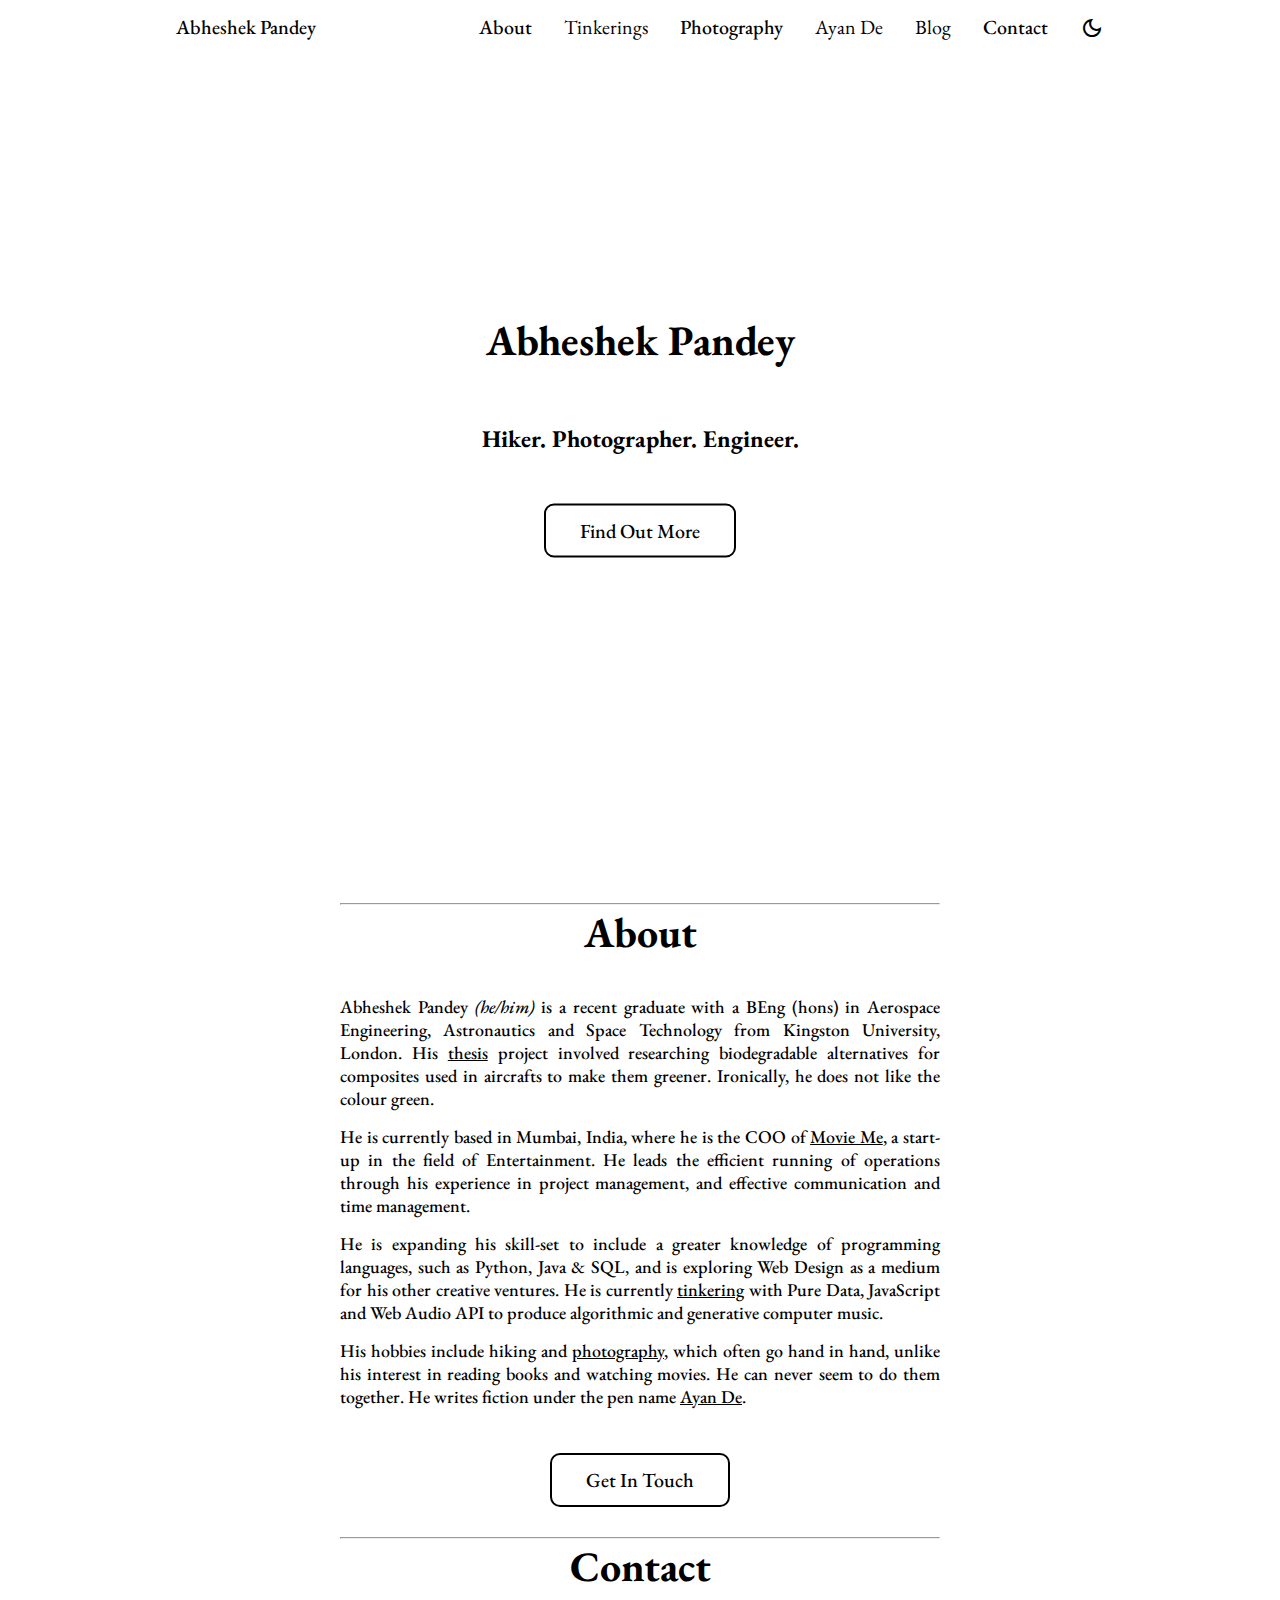
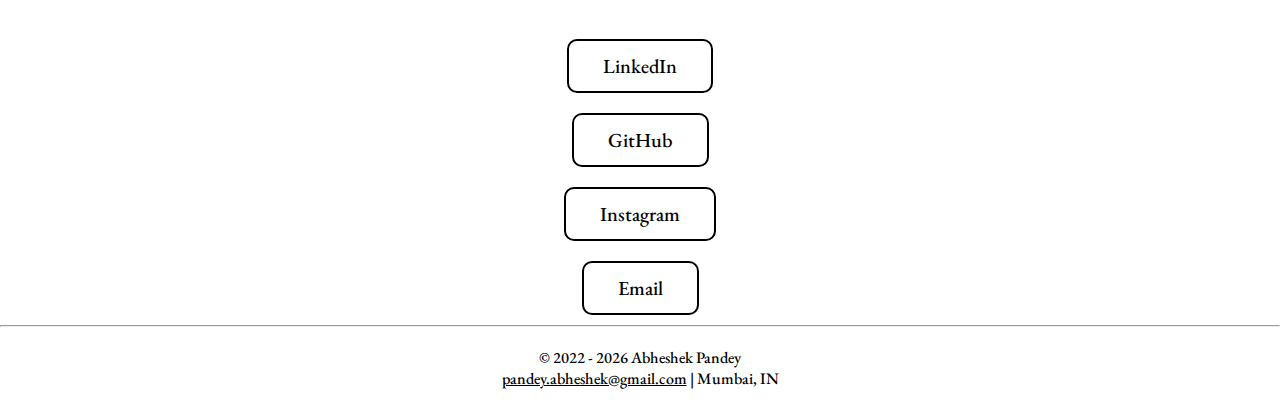
<file: index.html>
<!DOCTYPE html>
<html lang="en">
    <!--
        File: index.html
        Abheshek Pandey
        Contact: pandey.abheshek@gmail.com
        
        Abheshek  Pandey's personal website. This site has information about him,
        including details about his profile, projects, fiction writing, photography, 
        and links to his social profiles. 
        
        This site is hosted on GitHub Pages.
    -->
  <head>
        <meta name="viewport" content="width=device-width", initial-scale=1.0 charset="utf-8" />
        <!--Title-->
        <title>Abheshek Pandey</title>
        <meta name="description" content="Abheshek Pandey's personal website, which includes his profile, his projects, hobbies and blog.">
        <link rel="shortcut icon" href="/assets/favicon.png" type="image/x-icon">
        <link rel="stylesheet" href="styles/style.css">    
        <link rel="preconnect" href="https://fonts.googleapis.com">
        <link rel="preconnect" href="https://fonts.gstatic.com" crossorigin>
        <link href="https://fonts.googleapis.com/css2?family=EB+Garamond:ital,wght@0,500;0,700;1,500;1,700&family=Poppins:ital,wght@0,400;0,700;1,400;1,700&display=swap" rel="stylesheet">
        <link rel="stylesheet" href="https://fonts.googleapis.com/css2?family=Material+Symbols+Sharp:opsz,wght,FILL,GRAD@20..48,100..700,0..1,-50..200"/>
        <link rel="stylesheet" href="https://fonts.googleapis.com/css2?family=Material+Symbols+Sharp:opsz,wght,FILL,GRAD@20..48,100..700,0..1,-50..200"/>
        <link rel="stylesheet" href="https://fonts.googleapis.com/css2?family=Material+Symbols+Sharp:opsz,wght,FILL,GRAD@20..48,100..700,0..1,-50..200"/>
  </head> 

  <!--Body-->
    <body>
        <!--Header-->
        <header class="site-header" id="site-header">
            <nav class="topnav" id="myTopnav">
                <a href="/" class="logo">Abheshek Pandey</a>
                <div class="split">
                    <a href="/#about">About</a>
                    <div class="dropdown">
                        <button class="dropbtn">
                            <a href="/tinkerings.html" class="button">Tinkerings</a>
                        </button>
                            <div class="dropdown-content">
                                <a href="/tinkerings.html#code">Code</a>
                                <a href="/tinkerings.html#algorhythm">Algorhythm</a>
                                <!--<a href="#">Web Design</a>-->
                            </div>
                    </div>
                    <a href="/photography/">Photography</a>
                    <div class="dropdown">
                        <button class="dropbtn">
                            <a href="/ayande/" class="button">Ayan De</a>
                        </button>
                            <div class="dropdown-content">
                                <a href="/ayande/#about">About</a>
                                <a href="/ayande/#bibliography">Bibliography</a>
                                <a href="/ayande/#contact">Contact</a>
                            </div>
                    </div>
                    <div class="dropdown">
                        <button class="dropbtn">
                            <a href="/blog/" class="button">Blog</a>
                        </button>
                            <div class="dropdown-content">
                                <a href="/blog/">Recent</a>
                                <a href="/blog/all.html">All</a>
                            </div>
                    </div> 
                    <a href="/#contact">Contact</a>
                    <button class="iconica place-items-center" id="theme-toggle-button">
                        <span class="sun-icon">
                            <i class="material-symbols-sharp">light_mode</i>
                        </span>
                        <span class="moon-icon">
                            <i class="material-symbols-sharp">dark_mode</i>
                        </span>
                    </button>
                    <a href="javascript:void(0);" style="font-size:15px;" class="icon menuMenu" onclick="menuButton()">
                        <span class="open-menu-icon">
                            <i class="material-symbols-sharp" id="menu">menu</i>
                        </span>
                    </a>
                </div>
            </nav>
        </header>
        
        <main class="landing">

            <section class="hero" id="hero">
                <div class="hero-txt">
                    <h1>Abheshek Pandey</h1>
                    <h2>Hiker. Photographer. Engineer.</h2>
                    <a href="#about" class="hero-btn">Find Out More</a>
                </div>
            </section>

                <hr>

            <section class="about" id="about">

                <h1>About</h1>

                <p>Abheshek Pandey <em>(he/him)</em> is a recent graduate with a <abbr title="Bachelor of Engineering (honours)">BEng (hons)</abbr> in Aerospace Engineering, Astronautics and Space Technology from Kingston University, London. His <a href="/assets/abheshek-pandey-ug-thesis.pdf" target="_blank">thesis</a> project involved researching biodegradable alternatives for composites used in aircrafts to make them greener. Ironically, he does not like the colour green.</p>

                <p>He is currently based in Mumbai, India, where he is the <abbr title="Chief Operating Officer">COO</abbr> of <a href="https://justmovieme.com">Movie Me</a>, a start-up in the field of Entertainment. He leads the efficient running of operations through his experience in project management, and effective communication and time management.</p>

                <!-- <p>He is currently based in Mumbai, India, where he is a <abbr title="Computer Aided Design">CAD</abbr> &amp; <abbr title="Computer Aided Manufacture">CAM</abbr> Technician. Working either independently or collaboratively, he supports the efficient running of operations through his experience in project management, and effective communication and time management.</p> -->

                <p>He is expanding his skill-set to include a greater knowledge of programming languages, such as  Python, Java &amp; <abbr title="Structured Query Language">SQL</abbr>, and is exploring Web Design as a medium for his other creative ventures. He is currently <a href="/tinkerings.html">tinkering</a> with Pure Data, JavaScript and Web Audio API to produce algorithmic and generative computer music.</p>

                <p>His hobbies include hiking and <a href="/photography/">photography</a>, which often go hand in hand, unlike his interest in reading books and watching movies. He can never seem to do them together. He writes fiction under the pen name <a href="/ayande/" target="_blank">Ayan De</a>.</p>
                
                <a href="#contact" class="hero-btn">Get In Touch</a>

            </section>
            <hr>
            <section class="contact" id="contact"> 

                <h1>Contact</h1>

                <a href="https://www.linkedin.com/in/abheshek-pandey/" target="_blank" style="margin: 10px 0;" class="hero-btn">LinkedIn</a><br>
                <a href="https://github.com/abheshek-pandey" target="_blank" style="margin: 10px 0;" class="hero-btn">GitHub</a><br>
                <a href="https://www.instagram.com/introvertbihari/" target="_blank" style="margin: 10px 0;" class="hero-btn">Instagram</a><br>
                <a href="mailto:pandey.abheshek+abhedotin@gmail.com" target="_blank" style="margin: 10px 0;" class="hero-btn">Email</a>

            </section>



        </main>

        <footer class="site-footer">
            <hr> 
            <p>
                &copy; <span id="copyright-year"></span> Abheshek Pandey<br>
                <a href="mailto:pandey.abheshek+abhedotin@gmail.com">pandey.abheshek@gmail.com</a> | Mumbai, IN</a><br>
            </p>

        </footer>

        <script src="/scripts/script.js"></script>
    </body>
</html>
</file>
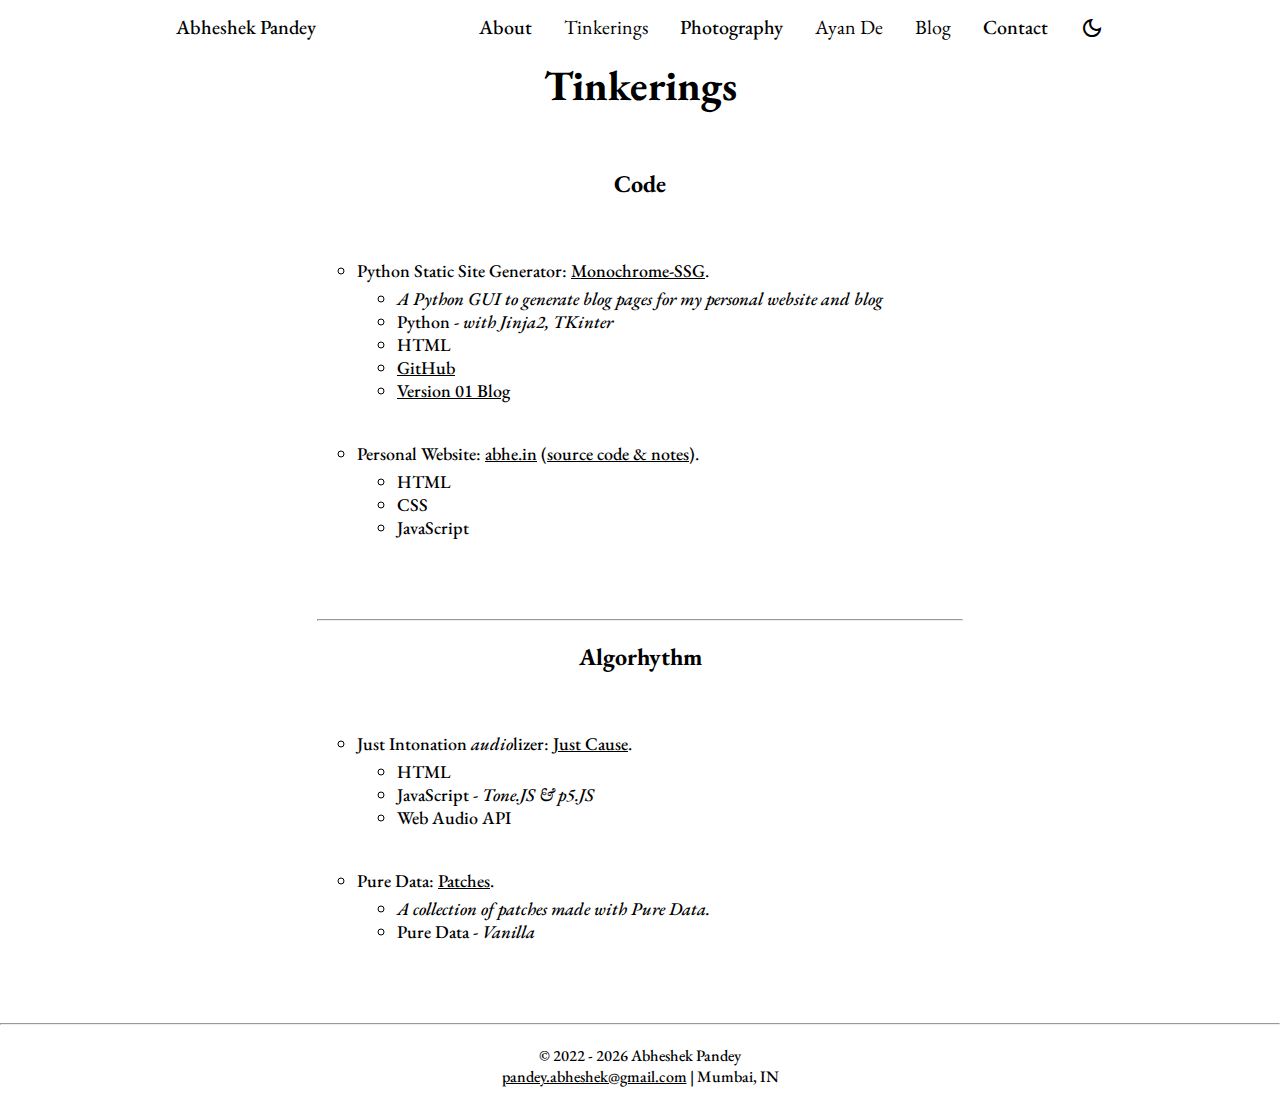
<file: tinkerings.html>
<!DOCTYPE html>
<html lang="en">
    <!--
        File: tinkerings.html
        Abheshek Pandey
        Contact: pandey.abheshek@gmail.com
        
        Abheshek  Pandey's personal website. This site has information about him,
        including details about his profile, projects, fiction writing, photography, 
        and links to his social profiles. 
        
        This site is hosted on GitHub Pages.
    -->
  <head>
        <meta name="viewport" content="width=device-width", initial-scale=1.0 charset="utf-8" />
        <!--Title-->
        <title>Abheshek Pandey</title>
        <meta name="description" content="Abheshek Pandey's personal website, which includes his profile, his projects, hobbies and blog.">
        <link rel="shortcut icon" href="/assets/favicon.png" type="image/x-icon">
        <link rel="stylesheet" href="styles/style.css">    
        <link rel="preconnect" href="https://fonts.googleapis.com">
        <link rel="preconnect" href="https://fonts.gstatic.com" crossorigin>
        <link href="https://fonts.googleapis.com/css2?family=EB+Garamond:ital,wght@0,500;0,700;1,500;1,700&family=Poppins:ital,wght@0,400;0,700;1,400;1,700&display=swap" rel="stylesheet">
        <link rel="stylesheet" href="https://fonts.googleapis.com/css2?family=Material+Symbols+Sharp:opsz,wght,FILL,GRAD@20..48,100..700,0..1,-50..200"/>
        <link rel="stylesheet" href="https://fonts.googleapis.com/css2?family=Material+Symbols+Sharp:opsz,wght,FILL,GRAD@20..48,100..700,0..1,-50..200"/>
        <link rel="stylesheet" href="https://fonts.googleapis.com/css2?family=Material+Symbols+Sharp:opsz,wght,FILL,GRAD@20..48,100..700,0..1,-50..200"/>
  </head> 

  <!--Body-->
    <body>

        <body>
            <!--Header-->
            <header class="site-header" id="site-header">
                <nav class="topnav" id="myTopnav">
                    <a href="/" class="logo">Abheshek Pandey</a>
                    <div class="split">
                        <a href="/#about">About</a>
                        <div class="dropdown">
                            <button class="dropbtn">
                                <a href="/tinkerings.html" class="button">Tinkerings</a>
                            </button>
                                <div class="dropdown-content">
                                    <a href="/tinkerings.html#code">Code</a>
                                    <a href="/tinkerings.html#algorhythm">Algorythm</a>
                                    <!--<a href="#">Web Design</a>-->
                                </div>
                        </div>
                        <a href="/photography/">Photography</a>
                        <div class="dropdown">
                            <button class="dropbtn">
                                <a href="/ayande/" class="button">Ayan De</a>
                            </button>
                                <div class="dropdown-content">
                                    <a href="/ayande/#about">About</a>
                                    <a href="/ayande/#bibliography">Bibliography</a>
                                    <a href="/ayande/#contact">Contact</a>
                                </div>
                        </div>
                        <div class="dropdown">
                            <button class="dropbtn">
                                <a href="/blog/" class="button">Blog</a>
                            </button>
                                <div class="dropdown-content">
                                    <a href="/blog/">Recent</a>
                                    <a href="/blog/all.html">All</a>
                                </div>
                        </div> 
                        <a href="/#contact">Contact</a>
                        <button class="iconica place-items-center" id="theme-toggle-button">
                            <span class="sun-icon">
                                <i class="material-symbols-sharp">light_mode</i>
                            </span>
                            <span class="moon-icon">
                                <i class="material-symbols-sharp">dark_mode</i>
                            </span>
                        </button>
                        <a href="javascript:void(0);" style="font-size:15px;" class="icon menuMenu" onclick="menuButton()">
                            <span class="open-menu-icon">
                                <i class="material-symbols-sharp" id="menu">menu</i>
                            </span>
                        </a>
                    </div>
                </nav>
            </header>
            
            <main class="landing">

                <h1>Tinkerings</h1>
    
                <section class="code" id="code">
    
                    
                        <h2>Code</h2>
                       
                        <ul>
                            <li>
                                Python Static Site Generator: <a href="https://www.abhe.in/monochrome-ssg/">Monochrome-SSG</a>.
                                <ul class="sub-list">
                                    <li><em>A Python GUI to generate blog pages for my personal website and blog</em></li>
                                    <li>Python<em> - with Jinja2, TKinter</em></li>
                                    <li>HTML</li>
                                    <li><a href="https://github.com/abheshek-pandey/monochrome-ssg/">GitHub</a></li>
                                    <li><a href="https://www.abhe.in/blog/posts/monochrome-ssg-01.html">Version 01 Blog</a></li>
                                    
                                </ul>
                            </li>
                            <li>
                                Personal  Website: <a href="https://www.abhe.in/">abhe.in</a> (<a href="https://github.com/abheshek-pandey/abheshek-pandey.github.io">source code &amp; notes</a>).
                                <ul class="sub-list">
                                    <li>HTML</li>
                                    <li>CSS</li>
                                    <li>JavaScript</li>
                                </ul>
                            </li>
                        </ul>
                    
                </section>

                <hr>
                <section class="algorhythm" id="algorhythm"> 
    
                    <h2>Algorhythm</h2>

                    <ul>
                        <li>
                            Just Intonation <em>audio</em>lizer: <a href="https://github.com/abheshek-pandey/">Just Cause</a>.
                            <ul class="sub-list">
                                <li>HTML</li>
                                <li>JavaScript<em> - Tone.JS &amp; p5.JS</em></li>
                                <li>Web Audio API</li>
                            </ul>
                        </li>
                        <li>
                            Pure Data: <a href="https://github.com/abheshek-pandey/">Patches</a>.
                            <ul class="sub-list">
                                <li><em>A collection of patches made with Pure Data.</em></li>
                                <li>Pure Data<em> - Vanilla</em></li>
                            </ul>
                        </li>
                    </ul>
    
                </section>
    
    
    
            </main>
    
            <footer class="site-footer">
                <hr> 
                <p>
                    &copy; <span id="copyright-year"></span> Abheshek Pandey<br>
                    <a href="mailto:pandey.abheshek+abhedotin@gmail.com">pandey.abheshek@gmail.com</a> | Mumbai, IN</a><br>
                </p>
    
            </footer>
    
        <script src="/scripts/script.js"></script>
    </body>
</html>
</file>
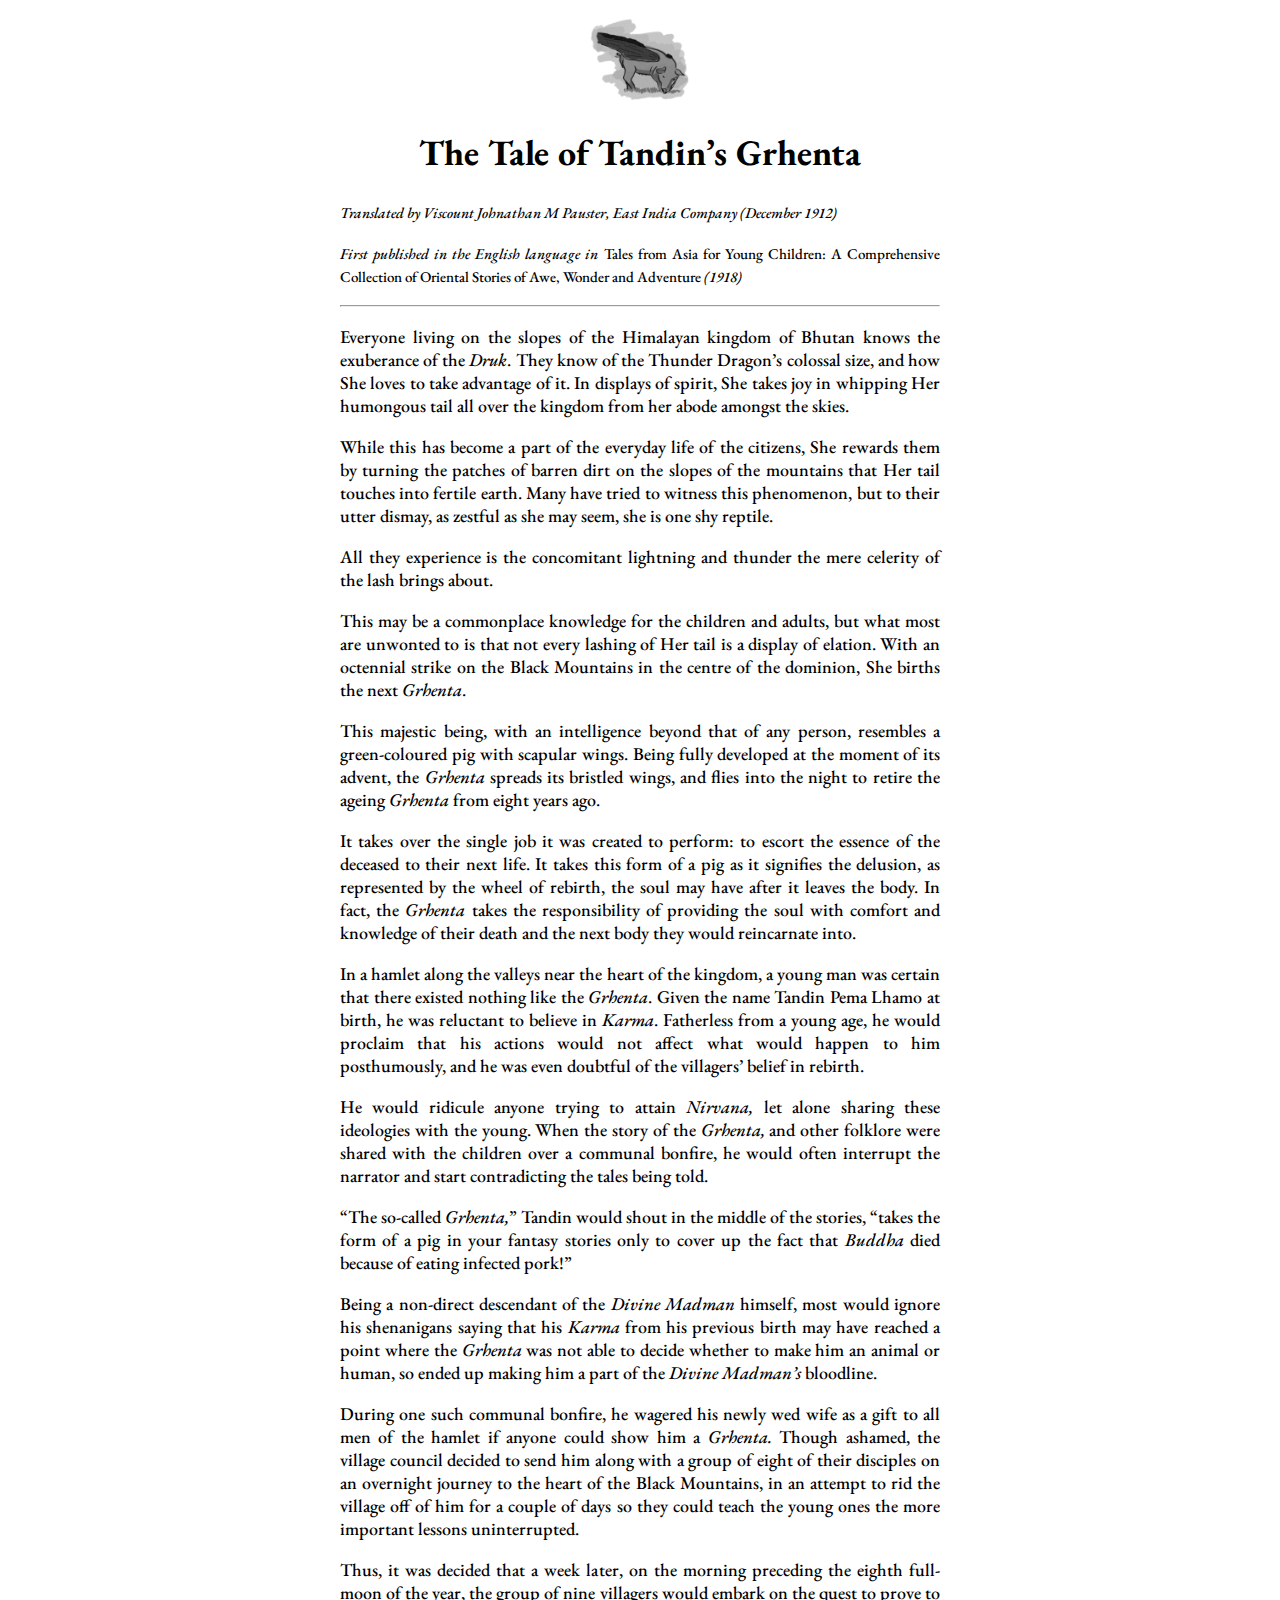
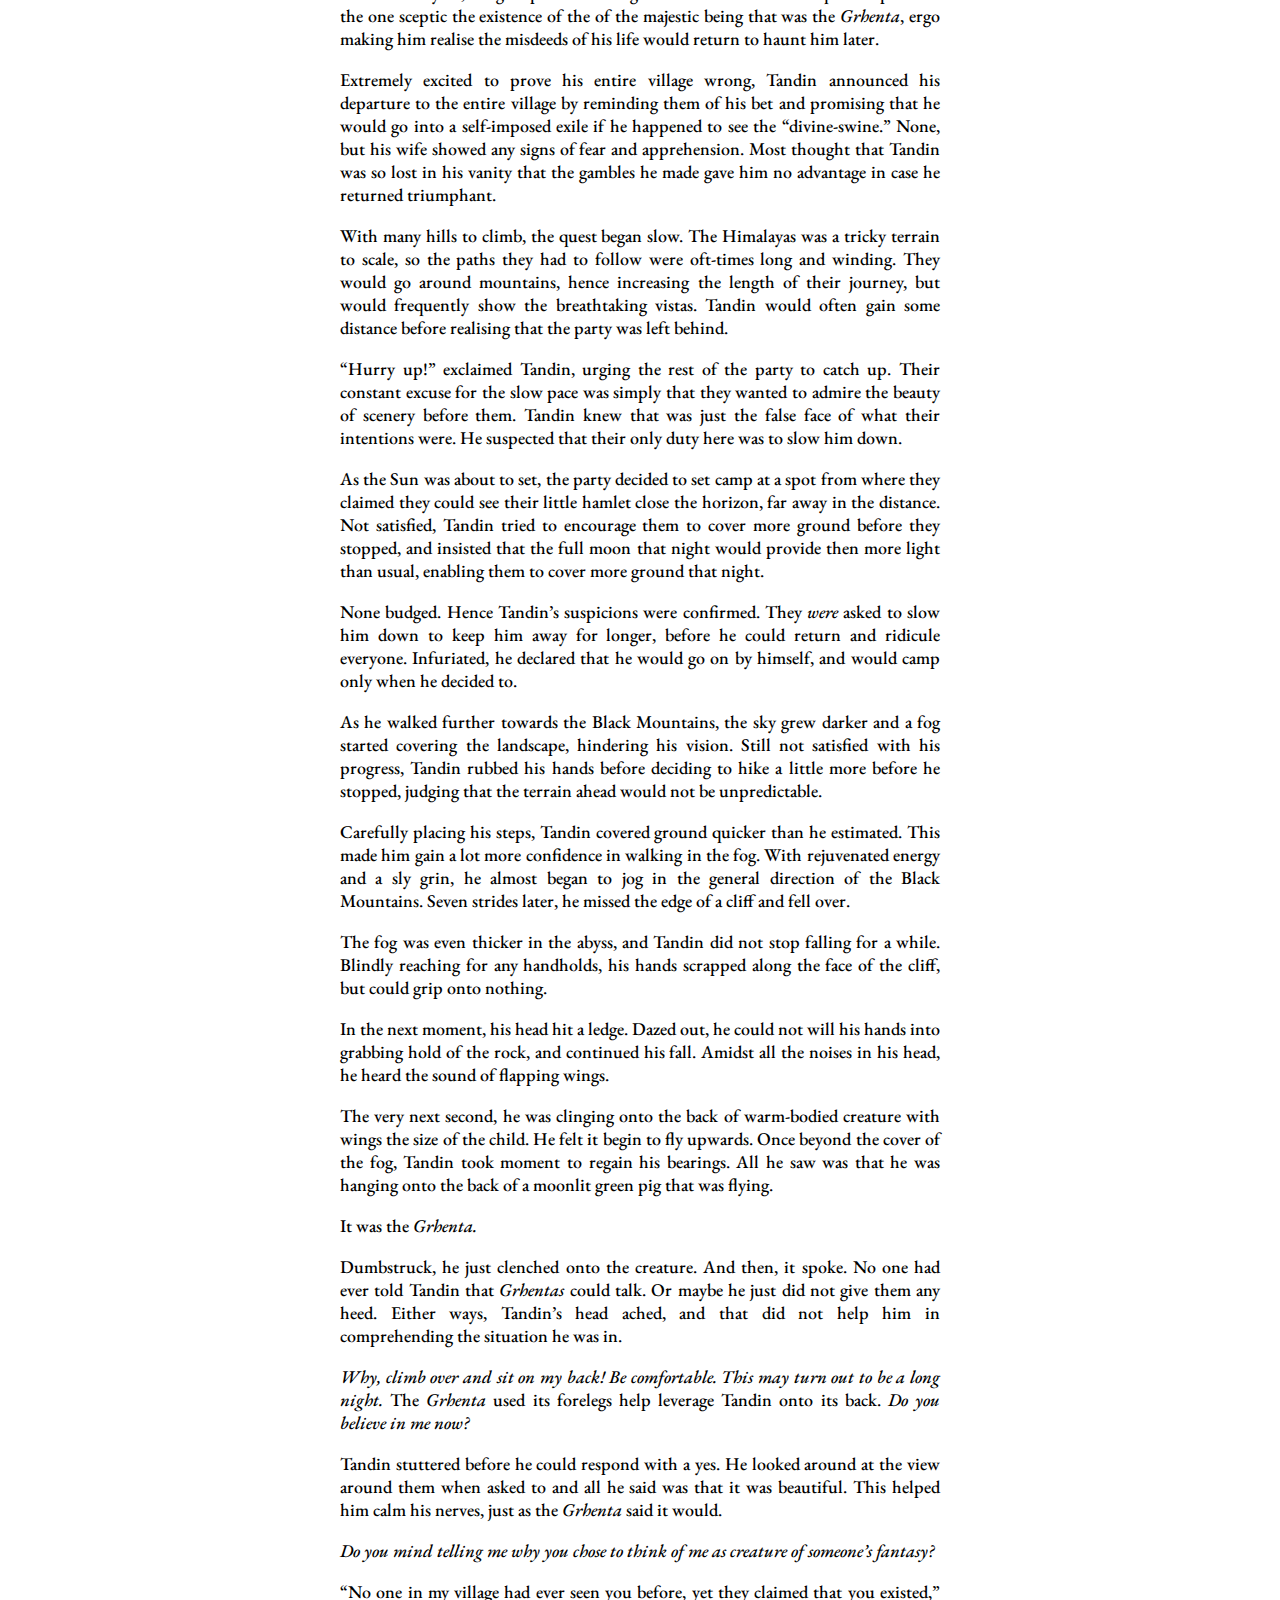
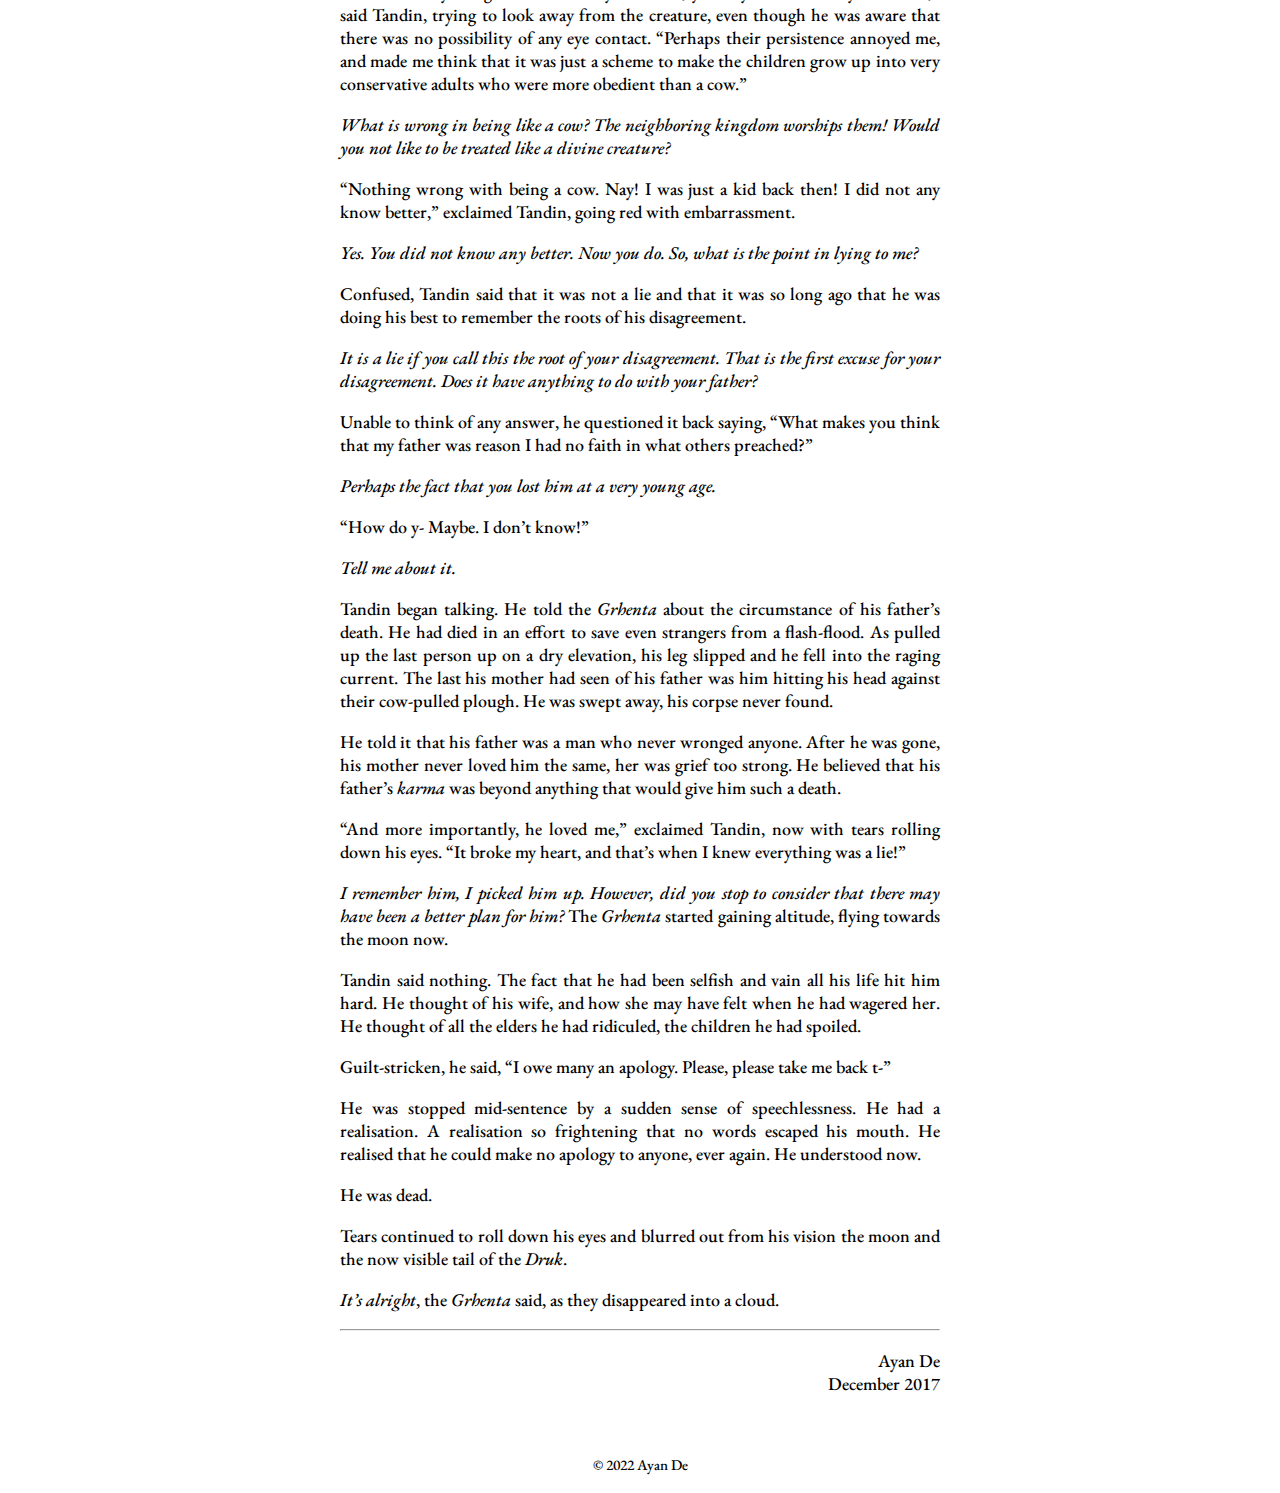
<file: Ayan-De/Fiction/tandin-s-ghrenta.html>
<!DOCTYPE html>
<html lang="en">
  <head>
    <meta name="viewport" content="width=device-width", initial-scale=1.0 charset="utf-8" />
    <!--Title-->
    <title>Ayan De - Tandin's Ghrenta</title>
    <!--favicon-->
    <link rel="shortcut icon" href="/images/favicon.png" type="image/x-icon">
    <!--CSS-->
    <link rel="stylesheet" href="/style.css">
    <!--Font import from Google Fonts-->    
    <link rel="preconnect" href="https://fonts.googleapis.com">
    <link rel="preconnect" href="https://fonts.gstatic.com" crossorigin>
    <link href="https://fonts.googleapis.com/css2?family=Courier+Prime:ital,wght@0,400;0,700;1,400;1,700&family=EB+Garamond:ital,wght@0,500;0,700;1,500;1,700&family=JetBrains+Mono&display=swap" rel="stylesheet">
  </head>

  <!--Body-->
    <body>
        <section>

            <div class="pig">
                <a href="index.html"><img src="/images/logo.png" alt="Logo: Tandin's Grenta, awaiting to fly you home"></a>
            </div>

        </section>

        <section class="content">

            <div class="fiction">
                
                <h1 id="the-tale-of-tandin-s-grhenta">The Tale of Tandin’s Grhenta</h1>
                
                <p><span><i>Translated by Viscount Johnathan M Pauster, East India Company (December 1912)</i></span></p>
                
                <p><span><i>First published in the English language in</i> Tales from Asia for Young Children: A Comprehensive Collection of Oriental Stories of Awe, Wonder and Adventure <i>(1918)</i></span></p>
                
                <hr>
                
                <p>Everyone living on the slopes of the Himalayan kingdom of Bhutan knows the exuberance of the <i>Druk</i>. They know of the Thunder Dragon’s colossal size, and how She loves to take advantage of it. In displays of spirit, She takes joy in whipping Her humongous tail all over the kingdom from her abode amongst the skies.</p>
                
                <p>While this has become a part of the everyday life of the citizens, She rewards them by turning the patches of barren dirt on the slopes of the mountains that Her tail touches into fertile earth. Many have tried to witness this phenomenon, but to their utter dismay, as zestful as she may seem, she is one shy reptile.</p>
                
                <p>All they experience is the concomitant lightning and thunder the mere celerity of the lash brings about.</p>
                
                <p>This may be a commonplace knowledge for the children and adults, but what most are unwonted to is that not every lashing of Her tail is a display of elation. With an octennial strike on the Black Mountains in the centre of the dominion, She births the next <i>Grhenta</i>.</p>
                
                <p>This majestic being, with an intelligence beyond that of any person, resembles a green-coloured pig with scapular wings. Being fully developed at the moment of its advent, the <i>Grhenta</i> spreads its bristled wings, and flies into the night to retire the ageing <i>Grhenta</i> from eight years ago.</p>
                
                <p>It takes over the single job it was created to perform: to escort the essence of the deceased to their next life. It takes this form of a pig as it signifies the delusion, as represented by the wheel of rebirth, the soul may have after it leaves the body. In fact, the <i>Grhenta</i> takes the responsibility of providing the soul with comfort and knowledge of their death and the next body they would reincarnate into.</p>
                
                <p>In a hamlet along the valleys near the heart of the kingdom, a young man was certain that there existed nothing like the <i>Grhenta</i>. Given the name Tandin Pema Lhamo at birth, he was reluctant to believe in <i>Karma</i>. Fatherless from a young age, he would proclaim that his actions would not affect what would happen to him posthumously, and he was even doubtful of the villagers’ belief in rebirth.</p>
                
                <p>He would ridicule anyone trying to attain <i>Nirvana,</i> let alone sharing these ideologies with the young. When the story of the <i>Grhenta,</i> and other folklore were shared with the children over a communal bonfire, he would often interrupt the narrator and start contradicting the tales being told.</p>
                
                <p>“The so-called <i>Grhenta,</i>” Tandin would shout in the middle of the stories, “takes the form of a pig in your fantasy stories only to cover up the fact that <i>Buddha</i> died because of eating infected pork!”</p>
                
                <p>Being a non-direct descendant of the <i>Divine Madman</i> himself, most would ignore his shenanigans saying that his <i>Karma</i> from his previous birth may have reached a point where the <i>Grhenta</i> was not able to decide whether to make him an animal or human, so ended up making him a part of the <i>Divine Madman’s</i> bloodline.</p>
                
                <p>During one such communal bonfire, he wagered his newly wed wife as a gift to all men of the hamlet if anyone could show him a <i>Grhenta.</i> Though ashamed, the village council decided to send him along with a group of eight of their disciples on an overnight journey to the heart of the Black Mountains, in an attempt to rid the village off of him for a couple of days so they could teach the young ones the more important lessons uninterrupted.</p>
                
                <p>Thus, it was decided that a week later, on the morning preceding the eighth full-moon of the year, the group of nine villagers would embark on the quest to prove to the one sceptic the existence of the of the majestic being that was the <i>Grhenta</i>, ergo making him realise the misdeeds of his life would return to haunt him later.</p>
                
                <p>Extremely excited to prove his entire village wrong, Tandin announced his departure to the entire village by reminding them of his bet and promising that he would go into a self-imposed exile if he happened to see the “divine-swine.” None, but his wife showed any signs of fear and apprehension. Most thought that Tandin was so lost in his vanity that the gambles he made gave him no advantage in case he returned triumphant.</p>
                
                <p>With many hills to climb, the quest began slow. The Himalayas was a tricky terrain to scale, so the paths they had to follow were oft-times long and winding. They would go around mountains, hence increasing the length of their journey, but would frequently show the breathtaking vistas. Tandin would often gain some distance before realising that the party was left behind.</p>
                
                <p>“Hurry up!” exclaimed Tandin, urging the rest of the party to catch up. Their constant excuse for the slow pace was simply that they wanted to admire the beauty of scenery before them. Tandin knew that was just the false face of what their intentions were. He suspected that their only duty here was to slow him down.</p>
                
                <p>As the Sun was about to set, the party decided to set camp at a spot from where they claimed they could see their little hamlet close the horizon, far away in the distance. Not satisfied, Tandin tried to encourage them to cover more ground before they stopped, and insisted that the full moon that night would provide then more light than usual, enabling them to cover more ground that night.</p>
                
                <p>None budged. Hence Tandin’s suspicions were confirmed. They <i>were</i> asked to slow him down to keep him away for longer, before he could return and ridicule everyone. Infuriated, he declared that he would go on by himself, and would camp only when he decided to.</p>
                
                <p>As he walked further towards the Black Mountains, the sky grew darker and a fog started covering the landscape, hindering his vision. Still not satisfied with his progress, Tandin rubbed his hands before deciding to hike a little more before he stopped, judging that the terrain ahead would not be unpredictable.</p>
                
                <p>Carefully placing his steps, Tandin covered ground quicker than he estimated. This made him gain a lot more confidence in walking in the fog. With rejuvenated energy and a sly grin, he almost began to jog in the general direction of the Black Mountains. Seven strides later, he missed the edge of a cliff and fell over.</p>
                
                <p>The fog was even thicker in the abyss, and Tandin did not stop falling for a while. Blindly reaching for any handholds, his hands scrapped along the face of the cliff, but could grip onto nothing.</p>
                
                <p>In the next moment, his head hit a ledge. Dazed out, he could not will his hands into grabbing hold of the rock, and continued his fall. Amidst all the noises in his head, he heard the sound of flapping wings.</p>
                
                <p>The very next second, he was clinging onto the back of warm-bodied creature with wings the size of the child. He felt it begin to fly upwards. Once beyond the cover of the fog, Tandin took moment to regain his bearings. All he saw was that he was hanging onto the back of a moonlit green pig that was flying.</p>
                
                <p>It was the <i>Grhenta.</i></p>
                
                <p>Dumbstruck, he just clenched onto the creature. And then, it spoke. No one had ever told Tandin that <i>Grhentas</i> could talk. Or maybe he just did not give them any heed. Either ways, Tandin’s head ached, and that did not help him in comprehending the situation he was in.</p>
                
                <p><i>Why, climb over and sit on my back! Be comfortable. This may turn out to be a long night.</i> The <i>Grhenta</i> used its forelegs help leverage Tandin onto its back. <i>Do you believe in me now?</i></p>
                
                <p>Tandin stuttered before he could respond with a yes. He looked around at the view around them when asked to and all he said was that it was beautiful. This helped him calm his nerves, just as the <i>Grhenta</i> said it would.</p>
                
                <p><i>Do you mind telling me why you chose to think of me as creature of someone’s fantasy?</i></p>
                
                <p>“No one in my village had ever seen you before, yet they claimed that you existed,” said Tandin, trying to look away from the creature, even though he was aware that there was no possibility of any eye contact. “Perhaps their persistence annoyed me, and made me think that it was just a scheme to make the children grow up into very conservative adults who were more obedient than a cow.”</p>
                
                <p><i>What is wrong in being like a cow? The neighboring kingdom worships them! Would you not like to be treated like a divine creature?</i></p>
                
                <p>“Nothing wrong with being a cow. Nay! I was just a kid back then! I did not any know better,” exclaimed Tandin, going red with embarrassment.</p>
                
                <p><i>Yes. You did not know any better. Now you do. So, what is the point in lying to me?</i></p>
                
                <p>Confused, Tandin said that it was not a lie and that it was so long ago that he was doing his best to remember the roots of his disagreement.</p>
                
                <p><i>It is a lie if you call this the root of your disagreement. That is the first excuse for your disagreement. Does it have anything to do with your father?</i></p>
                
                <p>Unable to think of any answer, he questioned it back saying, “What makes you think that my father was reason I had no faith in what others preached?”</p>
                
                <p><i>Perhaps the fact that you lost him at a very young age.</i></p>
                
                <p>“How do y- Maybe. I don’t know!”</p>
                
                <p><i>Tell me about it.</i></p>
                
                <p>Tandin began talking. He told the <i>Grhenta</i> about the circumstance of his father’s death. He had died in an effort to save even strangers from a flash-flood. As pulled up the last person up on a dry elevation, his leg slipped and he fell into the raging current. The last his mother had seen of his father was him hitting his head against their cow-pulled plough. He was swept away, his corpse never found.</p>
                
                <p>He told it that his father was a man who never wronged anyone. After he was gone, his mother never loved him the same, her was grief too strong. He believed that his father’s <i>karma</i> was beyond anything that would give him such a death.</p>
                
                <p>“And more importantly, he loved me,” exclaimed Tandin, now with tears rolling down his eyes. “It broke my heart, and that’s when I knew everything was a lie!”</p>
                
                <p><i>I remember him, I picked him up. However, did you stop to consider that there may have been a better plan for him?</i> The <i>Grhenta</i> started gaining altitude, flying towards the moon now.</p>
                
                <p>Tandin said nothing. The fact that he had been selfish and vain all his life hit him hard. He thought of his wife, and how she may have felt when he had wagered her. He thought of all the elders he had ridiculed, the children he had spoiled.</p>
                
                <p>Guilt-stricken, he said, “I owe many an apology. Please, please take me back t-”</p>
                
                <p>He was stopped mid-sentence by a sudden sense of speechlessness. He had a realisation. A realisation so frightening that no words escaped his mouth. He realised that he could make no apology to anyone, ever again. He understood now.</p>
                
                <p>He was dead.</p>
                
                <p>Tears continued to roll down his eyes and blurred out from his vision the moon and the now visible tail of the <i>Druk</i>.</p>
                
                <p><i>It’s alright</i>, the <i>Grhenta</i> said, as they disappeared into a cloud.</p>
                
                <hr>
                
                <p style="text-align: right;">Ayan De
                <br>    
                December 2017</p>
                
                <br>
                
                <p style="text-align: center;"><span>&copy; 2022 Ayan De</span></p>

            </div>
        </section>

    </body>
</html>
</file>
<file: styles/style.css>
/*Custom Properties*/
:root{
  --text-color: rgb(0, 0, 0);
  --text-color-alt: #464646;
  --primary-bg-color: #ffffff;
  --secondary-bg-color: #ffffff;
  --hover-color: #ddd;
  --tertiary-color: var(--hover-color);
  --shadow-color: 5px 5px 15px 5px rgba(0,0,0,0.2);
  --link-color: var(--text-color);
  --header-text: 20px;
  --body-text: 18px;
  --footer-text: 16px;

  --font-family: 'EB Garamond', serif;
  --font-size-xs: 1.2rem;
  --font-size-sm: 1.6rem;
  --font-size-md: 2.4rem;
  --font-size-lg: 3rem;
  --font-size-xl: 4rem;

  --gap: 2rem;
  --margin-sm: 2rem;
  --margin-md: 3rem;
  --item-min-height-sm: 20rem;
  --item-min-height-md: 30rem;
}
/* Base Styles*/
*{
  margin: 0;
  padding: 0;
  box-sizing: border-box;
}

html{
  /*font-size: 10px;*/
  /* font-size: 62.5%; */
  scroll-behavior: smooth;
}


/* ----- || Body ----- */


body.dark-theme{
  --text-color: rgba(255, 255, 255, 0.85);
  --text-color-alt: #e62492;
  --primary-bg-color: #121212;
  --secondary-bg-color: #333333;
  --hover-color: #333333;
  --transparent-light-color: #252830;
  --transparent-dark-color: rgba(0,0,0,0.1);
  --shadow-color: 5px 5px 15px 5px rgba(0, 0, 0, 0.726);
  --font-family: 'Poppins', sans-serif;
  --link-color: var(--text-color-alt);
  --header-text: 18px;
  --body-text: 16px;
  --footer-text: 14px;
}

body {  
  margin:0;
  font-family: var(--font-family);
  font-weight: 500;
  background-color: var(--primary-bg-color);
  color: var(--text-color);
  min-height: 100vh;
  display: flex;
  flex-direction: column;
}

p {
  font-size: var(--body-text);
}


/* || Header */

.site-header{
  background-color: var(--secondary-bg-color);
  color: var(--text-color);
  font-size: var(--header-text);
  z-index: 999;
}

.topnav {
  max-width: 960px;
  margin: auto;
  overflow: hidden;
  background-color: transparent;
}

.topnav .split{
  float: right;
}

.topnav a {
float: left;
display: block;
color: inherit;
text-align: center;
padding: 14px 16px;
text-decoration: none;
font-size: inherit;
}

.topnav .icon {
display: none;
}

.iconica{
font-size: var(--header-text);    
border: none;
outline: none;
color: inherit;
padding: 16px 16px 12px;
background-color: inherit;
font-family: inherit;
margin: 0;

} 

.dropdown {
float: left;
overflow: hidden;
}

.dropdown .dropbtn{
font-size: 17px;    
border: none;
outline: none;
color: inherit;
padding: 14px 16px;
background-color: inherit;
font-family: inherit;
margin: 0;
}

.dropdown-content {
display: none;
position: absolute;
background-color: var(--secondary-bg-color);
min-width: 160px;
box-shadow: 5px 5px 15px 5px rgba(0,0,0,0.2);
z-index: 1;
}

.dropdown-content a {
float: none;
color: inherit;
padding: 12px 16px;
font-size: inherit;
text-decoration: none;
display: block;
text-align: left;
}

.dropdown-content a:hover {
background-color: var(--hover-color);
}

.dropdown:hover .dropdown-content {
  display: block;
}

.dark-theme .topnav a:hover, .dark-theme .dropdown:hover .dropbtn, .iconica:hover {
  color: var(--text-color-alt);
}

.dark-theme .dropdown-content a:hover {
  background-color: inherit;
}

/* -------------------------- */

button a.button{
  padding: 0px 0px;
  font-size: var(--header-text);
}


.topnav a:not(.dropdown-content a,.dark-theme .topnav a):after{
  content: '';
  width: 0%;
  height: 1px;
  background: var(--text-color);
  display:block;
  margin: auto;
  transition: 500ms;
}
.topnav a:not(.dropdown-content a,.dark-theme .topnav a):hover::after {
  width: 100%;
}

/* -------------------------- */

@media screen and (max-width: 959px) {
  .topnav .split{
  float: none;
  }
}

@media screen and (max-width: 600px) {
.topnav .split a, .dropdown .dropbtn, .iconica {
  display: none;
}
.topnav a.icon {
  float: right;
  display: block;
}
.topnav a:not(.dropdown-content a,.dark-theme .topnav a):hover::after {
  width: 0%;
}
}

@media screen and (max-width: 600px) {
.topnav.responsive {
  position: relative;
  }
.topnav.responsive .icon {
  position: absolute;
  right: 0;
  top: 0;
}

.topnav.responsive a {
  float: none;
  display: block;
  text-align: left;
}
.topnav.responsive .dropdown {float: none;}
.topnav.responsive .dropdown-content {
  position: relative;
  }
  .topnav.responsive .dropdown-content{
      display: none;
  }

.topnav.responsive .dropdown .dropbtn,
.topnav.responsive .iconica  {
  display: block;
  width: 100%;
  text-align: left;
}
.topnav.topnav.responsive a:not(.dropdown-content a,.dark-theme .topnav a):hover::after {
  width: 0%;
}
}

/* || Theme Buttons */

.sun-icon{
  display: none;
}

.dark-theme .moon-icon{
  display: none;
}

.dark-theme .sun-icon{
  display: block;
}


main{
  max-width: 960px;
  margin: auto;
  padding: 0 2%;
  color: var(--text-color);
  font-size: var(--font-size-sm);
}

/* || Footer */

footer.site-footer {
  margin-top: auto;
}
footer.site-footer p{
  padding: 20px 0;
  margin: 0;
  font-size: var(--footer-text);
  font-weight: 500;
  text-align: center;
  background-color: var(--primary-bg-color);
}
footer.site-footer a{
  color: var(--link-color);
}


/* || Main  */

main{
  margin-top: auto;
}

main a {
  color: var(--link-color);
}

.bibliography ul{
  margin:auto;
  text-align: left;
  font-size: var(--body-text);
  max-width: 600px;;
}

  main.landing{
    padding: 0 5%;
    text-align: center;
  }

  main.landing abbr{
    text-decoration: none;
  }

  main.landing p{
    margin: auto;
    margin-bottom: 15px;
    text-align: justify;
    max-width: 600px;
  }

  main.landing h1{
    margin: auto;
    margin-bottom: 35px;
    text-align: center;
    font-size: 42px;
  }
  main.landing h2{
      font-size: 24px;
      padding: 20px;
  }

  main.landing ul{
    padding: 40px;
    text-align: left;
    font-size: var(--body-text);
    list-style:circle;
  }
  main.landing ul.sub-list{
    margin: 0;
    padding-top: 5px;
  }

  main .hero{
    height: calc(100vh - 55px);
    text-align: center;
  }

  main .hero .hero-txt {
    width: 90%;
    position: absolute;
    top: 50%;
    left: 50%;
    transform: translate(-50%,-50%);
  }

  main .hero-btn{
    display: inline-block;
    text-decoration: none;
    color: var(--text-color);
    border: 2px solid;
    border-color: var(--link-color);
    border-radius: 10px;
    padding: 12px 34px;
    background: transparent;
    position: relative;
    cursor: pointer;
    font-size: 20px;
    margin: 30px 0;
    transition: 500ms;
  }
  main .hero-btn:hover{
    box-shadow: var(--shadow-color); 
  }



  /*Fiction*/
    main.fiction {
        margin:auto;
        max-width: 90%;
        width: 600px;
    }
        main.fiction h1{
            font-size: 36px;
            font-weight: 700;
            text-align: center;
        }
        main.fiction p{
            font-size: var(--body-text);
            font-weight: 500;
            text-align: justify;
            margin: 10 px;
            padding: 10px;
        }
        main.fiction figure{
            display: block;
            margin-left: auto;
            margin-right: auto;
            width: 50%;
        }
        main.fiction figcaption{
          text-align: center;
          font-style: italic;
        }

        /*Blog*/

      .blog-title p{
        font-size: 40px;
        text-decoration: underline;
        font-weight: 700;
        text-align: center;
        font-style: italic;
      }

      .blog-meta p{
        font-size: var(--body-text);
      }

      main.blog {
      margin:auto;
      max-width: 90%;
      width: 800px;
      
  }
      main.blog h1{
          font-size: 42px;
          font-weight: 700;
          text-align: center;
      }

      main.blog h2{
        font-size: 36px;
        font-weight: 700;
    }


      main.blog p{
          font-size: var(--body-text);
          font-weight: 500;
          text-align: justify;
          margin: 10px 0px;
          padding: 5px 0px;
      }
      main.blog img{
          display: block;
          margin-left: auto;
          margin-right: auto;
          width: 50%;
      }
      main.blog figcaption{
        text-align: center;
        font-style: italic;
      }

      main.blog ul{
        font-size: var(--body-text);
        list-style: circle;
        margin-left: 30px;
      }


/* || Syntaxbody.dark-theme .codehiliteing */

  pre {
    overflow-x: auto;
    white-space: pre-wrap;
    white-space: -moz-pre-wrap;
    white-space: -pre-wrap;
    white-space: -o-pre-wrap;
    word-wrap: break-word;
  }

  .codehilite .hll { background-color: #ffffcc }
  .codehilite  { background: #ddd; font-size: var(--body-text); font-family: 'Courier New', Courier, monospace;
  margin: 10px;}
  .codehilite .c { font-style: italic } /* Comment */
  .codehilite .err { border: 1px solid #FF0000 } /* Error */
  .codehilite .k { font-weight: bold } /* Keyword */
  .codehilite .ch { font-style: italic } /* Comment.Hashbang */
  .codehilite .cm { font-style: italic } /* Comment.Multiline */
  .codehilite .cpf { font-style: italic } /* Comment.PreprocFile */
  .codehilite .c1 { font-style: italic } /* Comment.Single */
  .codehilite .cs { font-style: italic } /* Comment.Special */
  .codehilite .ge { font-style: italic } /* Generic.Emph */
  .codehilite .gh { font-weight: bold } /* Generic.Heading */
  .codehilite .gp { font-weight: bold } /* Generic.Prompt */
  .codehilite .gs { font-weight: bold } /* Generic.Strong */
  .codehilite .gu { font-weight: bold } /* Generic.Subheading */
  .codehilite .kc { font-weight: bold } /* Keyword.Constant */
  .codehilite .kd { font-weight: bold } /* Keyword.Declaration */
  .codehilite .kn { font-weight: bold } /* Keyword.Namespace */
  .codehilite .kr { font-weight: bold } /* Keyword.Reserved */
  .codehilite .s { font-style: italic } /* Literal.String */
  .codehilite .nc { font-weight: bold } /* Name.Class */
  .codehilite .ni { font-weight: bold } /* Name.Entity */
  .codehilite .ne { font-weight: bold } /* Name.Exception */
  .codehilite .nn { font-weight: bold } /* Name.Namespace */
  .codehilite .nt { font-weight: bold } /* Name.Tag */
  .codehilite .ow { font-weight: bold } /* Operator.Word */
  .codehilite .sa { font-style: italic } /* Literal.String.Affix */
  .codehilite .sb { font-style: italic } /* Literal.String.Backtick */
  .codehilite .sc { font-style: italic } /* Literal.String.Char */
  .codehilite .dl { font-style: italic } /* Literal.String.Delimiter */
  .codehilite .sd { font-style: italic } /* Literal.String.Doc */
  .codehilite .s2 { font-style: italic } /* Literal.String.Double */
  .codehilite .se { font-weight: bold; font-style: italic } /* Literal.String.Escape */
  .codehilite .sh { font-style: italic } /* Literal.String.Heredoc */
  .codehilite .si { font-weight: bold; font-style: italic } /* Literal.String.Interpol */
  .codehilite .sx { font-style: italic } /* Literal.String.Other */
  .codehilite .sr { font-style: italic } /* Literal.String.Regex */
  .codehilite .s1 { font-style: italic } /* Literal.String.Single */
  .codehilite .ss { font-style: italic } /* Literal.String.Symbol */


body.dark-theme .codehilite .hll { background-color: #404040 }
body.dark-theme .codehilite  { background: #333333; color: var(--text-color); font-size: var(--body-text); font-family:'Courier New', Courier, monospace; margin: 10px;}
body.dark-theme .codehilite .c { color: #999999; font-style: italic } /* Comment */
body.dark-theme .codehilite .err { color: #a61717; background-color: #e3d2d2 } /* Error */
body.dark-theme .codehilite .esc { color: #d0d0d0 } /* Escape */
body.dark-theme .codehilite .g { color: #d0d0d0 } /* Generic */
body.dark-theme .codehilite .k { color: #e62492; font-weight: bold } /* Keyword */
body.dark-theme .codehilite .l { color: #d0d0d0 } /* Literal */
body.dark-theme .codehilite .n { color: #d0d0d0 } /* Name */
body.dark-theme .codehilite .o { color: #d0d0d0 } /* Operator */
body.dark-theme .codehilite .x { color: #d0d0d0 } /* Other */
body.dark-theme .codehilite .p { color: #d0d0d0 } /* Punctuation */
body.dark-theme .codehilite .ch { color: #999999; font-style: italic } /* Comment.Hashbang */
body.dark-theme .codehilite .cm { color: #999999; font-style: italic } /* Comment.Multiline */
body.dark-theme .codehilite .cp { color: #cd2828; font-weight: bold } /* Comment.Preproc */
body.dark-theme .codehilite .cpf { color: #999999; font-style: italic } /* Comment.PreprocFile */
body.dark-theme .codehilite .c1 { color: #999999; font-style: italic } /* Comment.Single */
body.dark-theme .codehilite .cs { color: #e50808; font-weight: bold; background-color: #520000 } /* Comment.Special */
body.dark-theme .codehilite .gd { color: #d22323 } /* Generic.Deleted */
body.dark-theme .codehilite .ge { color: #d0d0d0; font-style: italic } /* Generic.Emph */
body.dark-theme .codehilite .gr { color: #d22323 } /* Generic.Error */
body.dark-theme .codehilite .gh { color: #ffffff; font-weight: bold } /* Generic.Heading */
body.dark-theme .codehilite .gi { color: #589819 } /* Generic.Inserted */
body.dark-theme .codehilite .go { color: #cccccc } /* Generic.Output */
body.dark-theme .codehilite .gp { color: #aaaaaa } /* Generic.Prompt */
body.dark-theme .codehilite .gs { color: #d0d0d0; font-weight: bold } /* Generic.Strong */
body.dark-theme .codehilite .gu { color: #ffffff; text-decoration: underline } /* Generic.Subheading */
body.dark-theme .codehilite .gt { color: #d22323 } /* Generic.Traceback */
body.dark-theme .codehilite .kc { color: #e62492; font-weight: bold } /* Keyword.Constant */
body.dark-theme .codehilite .kd { color: #e62492; font-weight: bold } /* Keyword.Declaration */
body.dark-theme .codehilite .kn { color: #e62492; font-weight: bold } /* Keyword.Namespace */
body.dark-theme .codehilite .kp { color: #e62492 } /* Keyword.Pseudo */
body.dark-theme .codehilite .kr { color: #e62492; font-weight: bold } /* Keyword.Reserved */
body.dark-theme .codehilite .kt { color: #e62492; font-weight: bold } /* Keyword.Type */
body.dark-theme .codehilite .ld { color: #d0d0d0 } /* Literal.Date */
body.dark-theme .codehilite .m { color: #19d86b } /* Literal.Number */
body.dark-theme .codehilite .s { color: #2492e6 } /* Literal.String */
body.dark-theme .codehilite .na { color: #bbbbbb } /* Name.Attribute */
body.dark-theme .codehilite .nb { color: #20cf6c } /* Name.Builtin */
body.dark-theme .codehilite .nc { color: #24e678; text-decoration: underline } /* Name.Class */
body.dark-theme .codehilite .no { color: #40ffff } /* Name.Constant */
body.dark-theme .codehilite .nd { color: #ffa500 } /* Name.Decorator */
body.dark-theme .codehilite .ni { color: #d0d0d0 } /* Name.Entity */
body.dark-theme .codehilite .ne { color: #bbbbbb } /* Name.Exception */
body.dark-theme .codehilite .nf { color: #24e678 } /* Name.Function */
body.dark-theme .codehilite .nl { color: #d0d0d0 } /* Name.Label */
body.dark-theme .codehilite .nn { color: #24e678; text-decoration: underline } /* Name.Namespace */
body.dark-theme .codehilite .nx { color: #d0d0d0 } /* Name.Other */
body.dark-theme .codehilite .py { color: #d0d0d0 } /* Name.Property */
body.dark-theme .codehilite .nt { color: #e62492; font-weight: bold } /* Name.Tag */
body.dark-theme .codehilite .nv { color: #40ffff } /* Name.Variable */
body.dark-theme .codehilite .ow { color: #e62492; font-weight: bold } /* Operator.Word */
body.dark-theme .codehilite .w { color: #666666 } /* Text.Whitespace */
body.dark-theme .codehilite .mb { color: #19d86b } /* Literal.Number.Bin */
body.dark-theme .codehilite .mf { color: #19d86b } /* Literal.Number.Float */
body.dark-theme .codehilite .mh { color: #19d86b } /* Literal.Number.Hex */
body.dark-theme .codehilite .mi { color: #19d86b } /* Literal.Number.Integer */
body.dark-theme .codehilite .mo { color: #19d86b } /* Literal.Number.Oct */
body.dark-theme .codehilite .sa { color: #2492e6 } /* Literal.String.Affix */
body.dark-theme .codehilite .sb { color: #2492e6 } /* Literal.String.Backtick */
body.dark-theme .codehilite .sc { color: #2492e6 } /* Literal.String.Char */
body.dark-theme .codehilite .dl { color: #2492e6 } /* Literal.String.Delimiter */
body.dark-theme .codehilite .sd { color: #2492e6 } /* Literal.String.Doc */
body.dark-theme .codehilite .s2 { color: #2492e6 } /* Literal.String.Double */
body.dark-theme .codehilite .se { color: #2492e6 } /* Literal.String.Escape */
body.dark-theme .codehilite .sh { color: #2492e6 } /* Literal.String.Heredoc */
body.dark-theme .codehilite .si { color: #2492e6 } /* Literal.String.Interpol */
body.dark-theme .codehilite .sx { color: #ffa500 } /* Literal.String.Other */
body.dark-theme .codehilite .sr { color: #2492e6 } /* Literal.String.Regex */
body.dark-theme .codehilite .s1 { color: #2492e6 } /* Literal.String.Single */
body.dark-theme .codehilite .ss { color: #2492e6 } /* Literal.String.Symbol */
body.dark-theme .codehilite .bp { color: #20cf6c } /* Name.Builtin.Pseudo */
body.dark-theme .codehilite .fm { color: #24e678 } /* Name.Function.Magic */
body.dark-theme .codehilite .vc { color: #40ffff } /* Name.Variable.Class */
body.dark-theme .codehilite .vg { color: #40ffff } /* Name.Variable.Global */
body.dark-theme .codehilite .vi { color: #40ffff } /* Name.Variable.Instance */
body.dark-theme .codehilite .vm { color: #40ffff } /* Name.Variable.Magic */
body.dark-theme .codehilite .il { color: #19d86b } /* Literal.Number.Integer.Long */

/* Photography */
/* 
 */

 div.gallery {
   border: 1px solid #ccc;
 }
 
 div.gallery:hover {
   border: 1px solid #777;
 }
 
 div.gallery img {
   width: 100%;
   height: auto;
 }
 
 div.desc {
   padding: 15px;
   text-align: center;
 }
 
 * {
   box-sizing: border-box;
 }
 
 .responsive {
   padding: 0 6px;
   float: left;
   width: 24.99999%;
 }
 
 @media only screen and (max-width: 700px) {
   .responsive {
     width: 49.99999%;
     margin: 6px 0;
   }
 }
 
 @media only screen and (max-width: 500px) {
   .responsive {
     width: 100%;
   }
 }
 
 .clearfix:after {
   content: "";
   display: table;
   clear: both;
 }
</file>
<file: style.css>
/* Sytlesheet */

body {
    margin:auto;
    max-width: 960px;
    font-family: 'EB Garamond', serif;
}

/*Header*/

  .header{
    margin:auto;
    max-width: 80%;
    width: 600px;
    text-align: center;
  }
  .header h1{
    font-size: 42px;
    font-weight: 700;
    margin-bottom: 18px;
  }
  .header p{
    font-size: 18px;
    font-weight: 500;
  }

  .header img{
    display: block;
    margin-left: auto;
    margin-right: auto;
    width: 225px;
  }

  .socials{
    text-decoration: none;
    font-size: 18px;
    font-weight: 500;
    color: black;
    text-align: center;
  }
  .socials a:not(.socials){
    padding: 0 13px;
  }
  .socials a:link{
    color: black;
    text-decoration: underline;
  }
  .socials a:visited{
    color: black;
    text-decoration: none;
  }

/*Pig Logo*/
  .pig{
    margin: auto;
    max-width: 100px;
  }
  .pig a img{
    padding-top: 18px;
    height: 82px;
  }

/*Fiction*/

  .fiction {
    margin:auto;
    max-width: 90%;
    width: 600px;
}
    .fiction h1{
        font-size: 36px;
        font-weight: 700;
        text-align: center;
    }
    .fiction p{
        font-size: 18px;
        font-weight: 500;
        text-align: justify;
    }
    .fiction span {
      font-size: smaller;
    }
</file>
